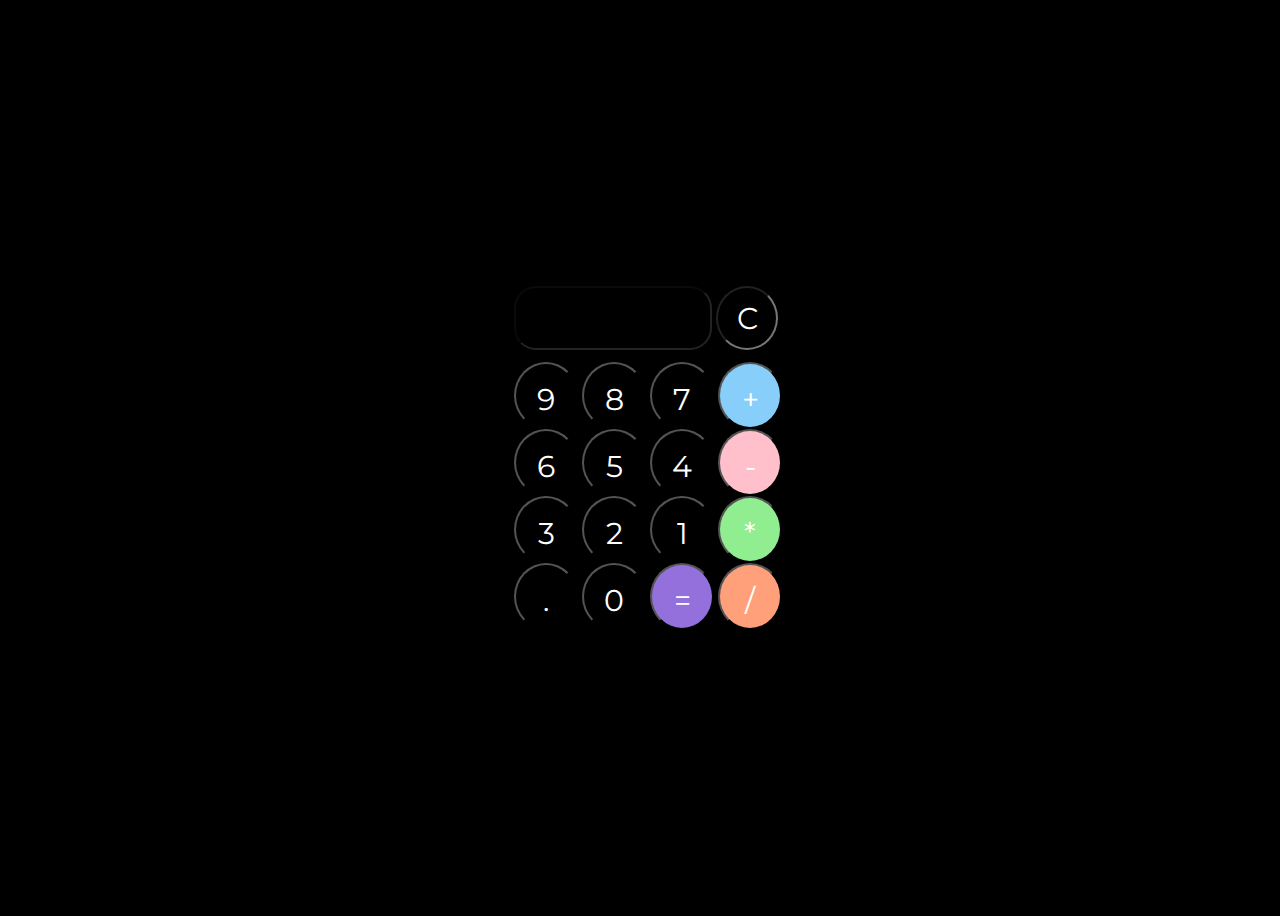
<file: index.html>
<!DOCTYPE html>
<html lang="en">

<head>
	<meta charset="UTF-8">
	<meta name="viewport" content="width=device-width, initial-scale=1.0">
	<link rel="stylesheet" href="style.css" />
	<title>Calculadora Black</title>

</head>

<body>
	<div class="main">
		<form action="" name="Calculator">

			<input type="text" class="text maincolor" 
					name="text1" disabled>

			<input type="text" class="text1 maincolor" 
					name="text12" value="C" onclick="location.reload()"><br>
			<input type="button" class="num maincolor" 
					name="btn9" value="9" onclick="displaynum(btn9.value)">
			<input type="button" class="num maincolor" 
					name="btn8" value="8" onclick="displaynum(btn8.value)">
			<input type="button" class="num maincolor" 
					name="btn7" value="7" onclick="displaynum(btn7.value)">
			<input type="button" class="num blue" 
					name="addbtn" value="+" onclick="displaynum(addbtn.value)"><br>

			<input type="button" class="num maincolor" 
					name="btn6" value="6" onclick="displaynum(btn6.value)">
			<input type="button" class="num maincolor" 
					name="btn5" value="5" onclick="displaynum(btn5.value)">
			<input type="button" class="num maincolor" 
					name="btn4" value="4" onclick="displaynum(btn4.value)">
			<input type="button" class="num pin" 
					name="subbtn" value="-" onclick="displaynum(subbtn.value)"><br>

			<input type="button" class="num maincolor" 
					name="btn3" value="3" onclick="displaynum(btn3.value)">
			<input type="button" class="num maincolor" 
					name="btn2" value="2" onclick="displaynum(btn2.value)">
			<input type="button" class="num maincolor" 
					name="btn1" value="1" onclick="displaynum(btn1.value)">
			<input type="button" class="num gre" 
					name="mulbtn" value="*" onclick="displaynum(mulbtn.value)"><br>

			<input type="button" class="num maincolor" 
					name="dot" value="." onclick="displaynum(dot.value)">
			<input type="button" class="num maincolor" 
					name="btn0" value="0" onclick="displaynum(btn0.value)">
			<input type="button" class="num pur" 
					name="eqlbtn" value="=" onclick="text1.value=eval(text1.value)">
			<input type="button" class="num ora" 
					name="divbtn" value="/" onclick="displaynum(divbtn.value)"><br>
		</form>
	</div>
</body>
<script src="index.js"></script>
</html>
</file>
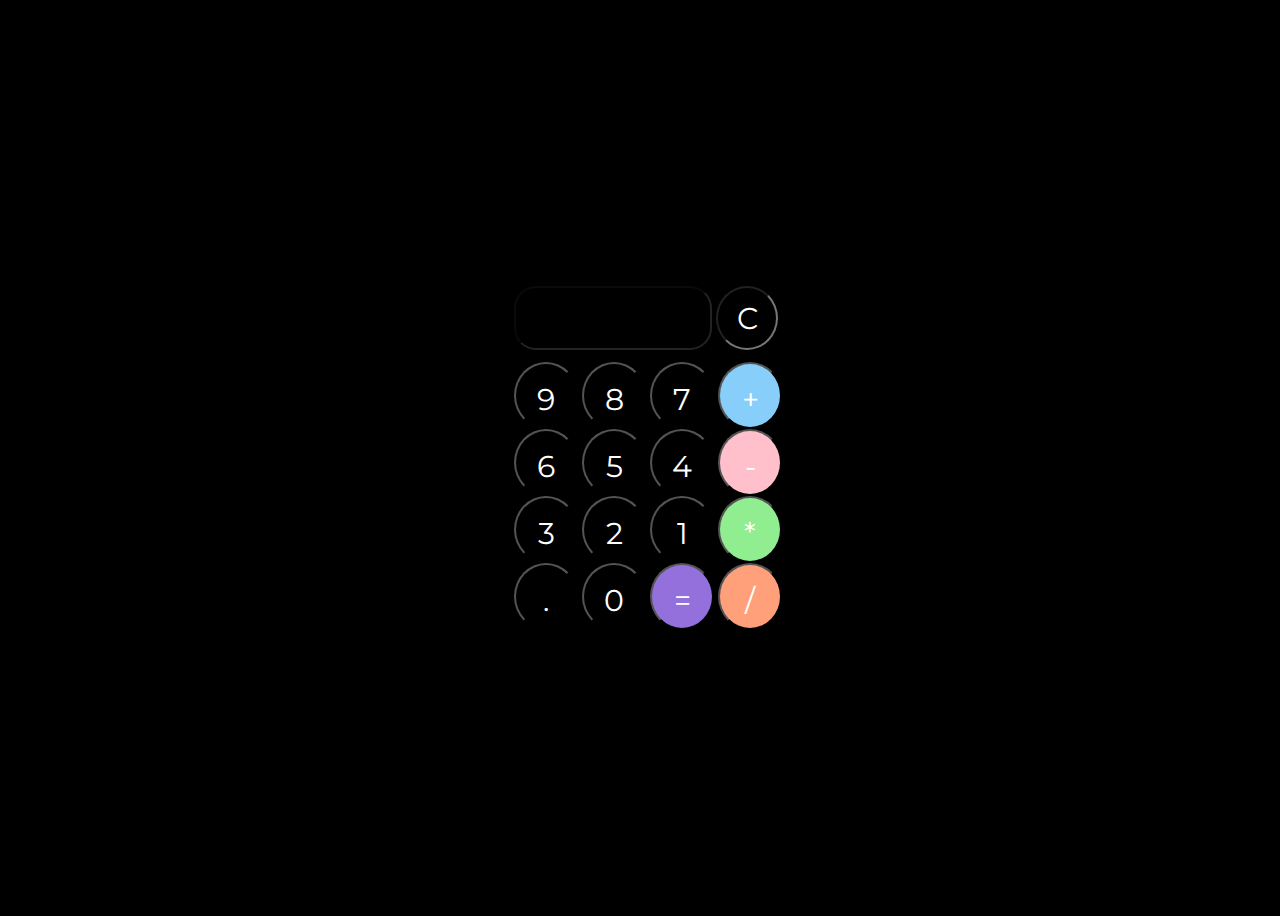
<file: calculadora.html>
<!DOCTYPE html>
<html lang="en">

<head>
	<meta charset="UTF-8">
	<meta name="viewport" content="width=device-width, initial-scale=1.0">
	<link rel="stylesheet" href="calculadora.css" />
	<title>Calculadora Black</title>

</head>

<body>
	<div class="main">
		<form action="" name="Calculator">

			<input type="text" class="text maincolor" 
					name="text1" disabled>

			<input type="text" class="text1 maincolor" 
					name="text12" value="C" onclick="location.reload()"><br>
			<input type="button" class="num maincolor" 
					name="btn9" value="9" onclick="displaynum(btn9.value)">
			<input type="button" class="num maincolor" 
					name="btn8" value="8" onclick="displaynum(btn8.value)">
			<input type="button" class="num maincolor" 
					name="btn7" value="7" onclick="displaynum(btn7.value)">
			<input type="button" class="num blue" 
					name="addbtn" value="+" onclick="displaynum(addbtn.value)"><br>

			<input type="button" class="num maincolor" 
					name="btn6" value="6" onclick="displaynum(btn6.value)">
			<input type="button" class="num maincolor" 
					name="btn5" value="5" onclick="displaynum(btn5.value)">
			<input type="button" class="num maincolor" 
					name="btn4" value="4" onclick="displaynum(btn4.value)">
			<input type="button" class="num pin" 
					name="subbtn" value="-" onclick="displaynum(subbtn.value)"><br>

			<input type="button" class="num maincolor" 
					name="btn3" value="3" onclick="displaynum(btn3.value)">
			<input type="button" class="num maincolor" 
					name="btn2" value="2" onclick="displaynum(btn2.value)">
			<input type="button" class="num maincolor" 
					name="btn1" value="1" onclick="displaynum(btn1.value)">
			<input type="button" class="num gre" 
					name="mulbtn" value="*" onclick="displaynum(mulbtn.value)"><br>

			<input type="button" class="num maincolor" 
					name="dot" value="." onclick="displaynum(dot.value)">
			<input type="button" class="num maincolor" 
					name="btn0" value="0" onclick="displaynum(btn0.value)">
			<input type="button" class="num pur" 
					name="eqlbtn" value="=" onclick="text1.value=eval(text1.value)">
			<input type="button" class="num ora" 
					name="divbtn" value="/" onclick="displaynum(divbtn.value)"><br>
		</form>
	</div>
</body>
<script src="calculadora.js"></script>
</html>
</file>
<file: style.css>
@import url('https://fonts.googleapis.com/css2?family=Montserrat:wght@100;300&family=Roboto:wght@100;300&display=swap');

body {
    width: 100%;
    height: 100vh;
    display: flex;
    align-items: center;
    justify-content: center;
    background: black;
}

input {
    color: white;
    padding: 17px;
    outline:none;
    font-size: 30px;
    font-family: 'Montserrat', sans-serif;
    border-radius: 50%;
}

.num {
    width: 64px;
    height: 67px;
}

.text {
    width: 160px;
    height: 26px;
    border-radius: 22px;
    letter-spacing: 5px;
    text-align: center;
    margin-bottom: 12px;
}

.text1{
    width: 24px;
    height: 26px;
    border-radius: 50%;
    text-align: center;
    margin-bottom: 12px;
    cursor: pointer;
}

.main {
    display: inline-block;
}

.maincolor {
    background-color: black;

}

.blue{
    background-color: lightskyblue;
}

.pin{
    background-color: pink;
}

.gre{
    background-color: lightgreen;
}

.pur{
    background-color: mediumpurple;
}

.ora{
    background-color: lightsalmon;

}
</file>
<file: calculadora.css>
@import url('https://fonts.googleapis.com/css2?family=Montserrat:wght@100;300&family=Roboto:wght@100;300&display=swap');

body {
    width: 100%;
    height: 100vh;
    display: flex;
    align-items: center;
    justify-content: center;
    background: black;
}

input {
    color: white;
    padding: 17px;
    outline:none;
    font-size: 30px;
    font-family: 'Montserrat', sans-serif;
    border-radius: 50%;
}

.num {
    width: 64px;
    height: 67px;
}

.text {
    width: 160px;
    height: 26px;
    border-radius: 22px;
    letter-spacing: 5px;
    text-align: center;
    margin-bottom: 12px;
}

.text1{
    width: 24px;
    height: 26px;
    border-radius: 50%;
    text-align: center;
    margin-bottom: 12px;
    cursor: pointer;
}

.main {
    display: inline-block;
}

.maincolor {
    background-color: black;

}

.blue{
    background-color: lightskyblue;
}

.pin{
    background-color: pink;
}

.gre{
    background-color: lightgreen;
}

.pur{
    background-color: mediumpurple;
}

.ora{
    background-color: lightsalmon;

}
</file>
